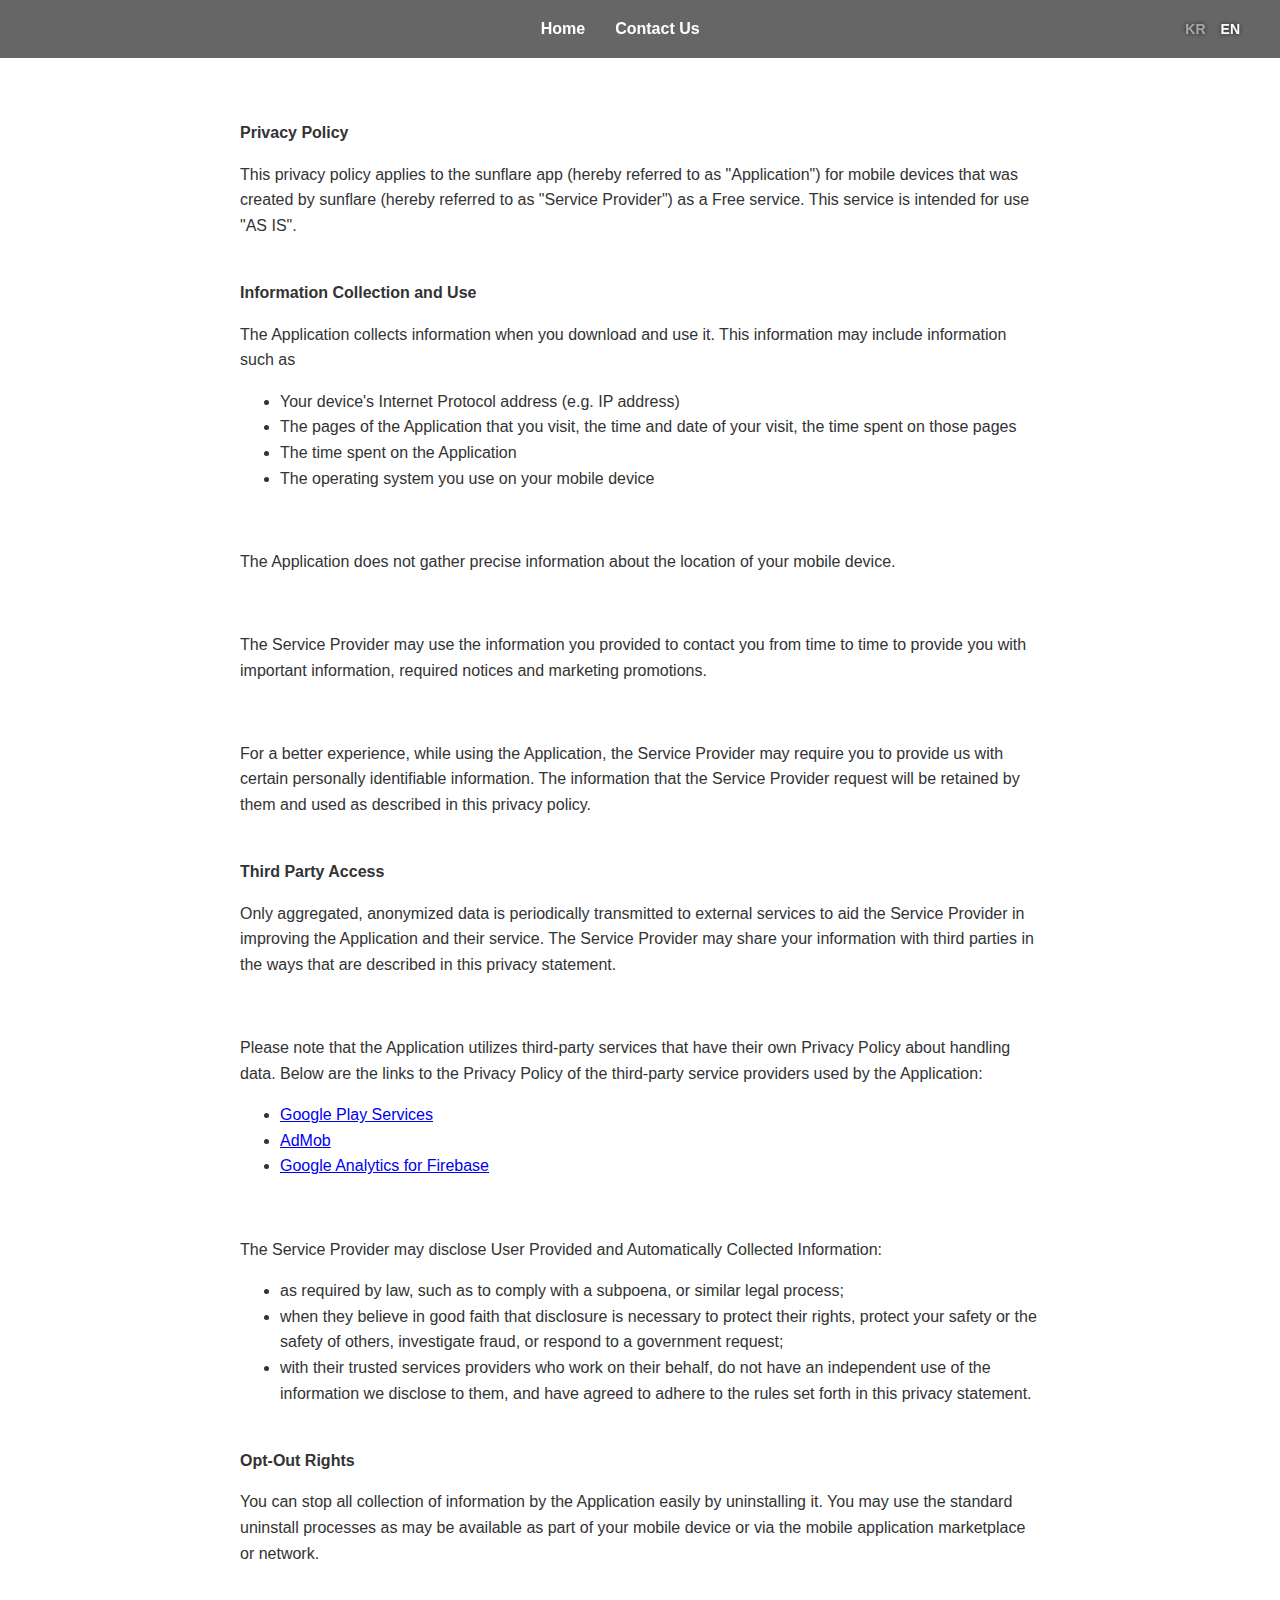
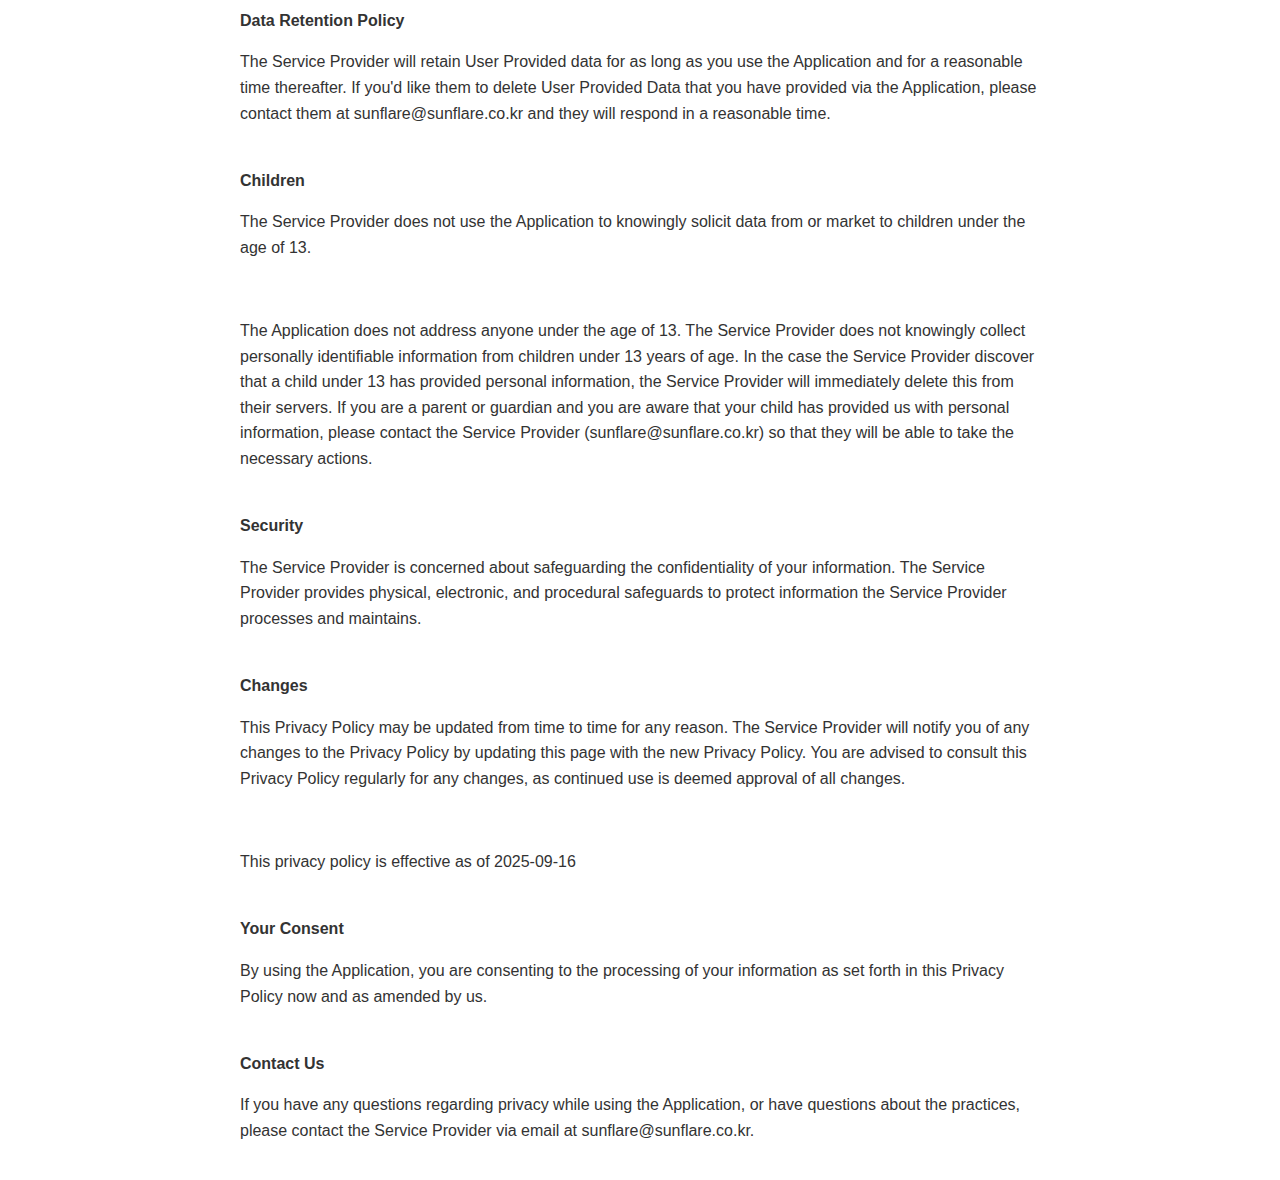
<file: privacy.html>
<!DOCTYPE html>
<html lang="ko">
<head>
    <meta charset="UTF-8">
    <meta name="viewport" content="width=device-width, initial-scale=1.0">
    <title>Privacy Policy - Sunflare</title>
    <link rel="stylesheet" href="style.css">
</head>
<body class="privacy-page">
    <header>
        <nav>
            <ul id="main-menu">
                <li><a href="index.html" data-lang-ko="홈으로" data-lang-en="Home">홈으로</a></li>
                <li><a href="#" id="contact-link" data-lang-ko="문의하기" data-lang-en="Contact Us">Contact Us</a></li>
            </ul>
    
            <ul class="lang-switcher">
                <li><a href="#" class="lang-btn" data-lang="ko">KR</a></li>
                <li><a href="#" class="lang-btn active" data-lang="en">EN</a></li>
            </ul>
        </nav>
    </header>

    <div class="privacy-container">
        <strong>Privacy Policy</strong>
        <p>This privacy policy applies to the sunflare app (hereby referred to as "Application") for mobile devices that was created by sunflare (hereby referred to as "Service Provider") as a Free service. This service is intended for use "AS IS".</p><br>
        <strong>Information Collection and Use</strong>
        <p>The Application collects information when you download and use it. This information may include information such as </p>
        <ul>
            <li>Your device's Internet Protocol address (e.g. IP address)</li>
            <li>The pages of the Application that you visit, the time and date of your visit, the time spent on those pages</li>
            <li>The time spent on the Application</li>
            <li>The operating system you use on your mobile device</li>
        </ul>
        <p></p><br>
        <p>The Application does not gather precise information about the location of your mobile device.</p><br>
        <p>The Service Provider may use the information you provided to contact you from time to time to provide you with important information, required notices and marketing promotions.</p><br>
        <p>For a better experience, while using the Application, the Service Provider may require you to provide us with certain personally identifiable information. The information that the Service Provider request will be retained by them and used as described in this privacy policy.</p><br>
        <strong>Third Party Access</strong>
        <p>Only aggregated, anonymized data is periodically transmitted to external services to aid the Service Provider in improving the Application and their service. The Service Provider may share your information with third parties in the ways that are described in this privacy statement.</p>
        <div><br>
            <p>Please note that the Application utilizes third-party services that have their own Privacy Policy about handling data. Below are the links to the Privacy Policy of the third-party service providers used by the Application:</p>
            <ul>
                <li><a href="https://www.google.com/policies/privacy/" target="_blank" rel="noopener noreferrer">Google Play Services</a></li>
                <li><a href="https://support.google.com/admob/answer/6128543?hl=ko" target="_blank" rel="noopener noreferrer">AdMob</a></li>
                <li><a href="https://firebase.google.com/support/privacy" target="_blank" rel="noopener noreferrer">Google Analytics for Firebase</a></li>
            </ul>
        </div><br>
        <p>The Service Provider may disclose User Provided and Automatically Collected Information:</p>
        <ul>
            <li>as required by law, such as to comply with a subpoena, or similar legal process;</li>
            <li>when they believe in good faith that disclosure is necessary to protect their rights, protect your safety or the safety of others, investigate fraud, or respond to a government request;</li>
            <li>with their trusted services providers who work on their behalf, do not have an independent use of the information we disclose to them, and have agreed to adhere to the rules set forth in this privacy statement.</li>
        </ul>
        <p></p><br>
        <strong>Opt-Out Rights</strong>
        <p>You can stop all collection of information by the Application easily by uninstalling it. You may use the standard uninstall processes as may be available as part of your mobile device or via the mobile application marketplace or network.</p><br>
        <strong>Data Retention Policy</strong>
        <p>The Service Provider will retain User Provided data for as long as you use the Application and for a reasonable time thereafter. If you'd like them to delete User Provided Data that you have provided via the Application, please contact them at sunflare@sunflare.co.kr and they will respond in a reasonable time.</p><br>
        <strong>Children</strong>
        <p>The Service Provider does not use the Application to knowingly solicit data from or market to children under the age of 13.</p>
        <div><br>
            <p>The Application does not address anyone under the age of 13. The Service Provider does not knowingly collect personally identifiable information from children under 13 years of age. In the case the Service Provider discover that a child under 13 has provided personal information, the Service Provider will immediately delete this from their servers. If you are a parent or guardian and you are aware that your child has provided us with personal information, please contact the Service Provider (sunflare@sunflare.co.kr) so that they will be able to take the necessary actions.</p>
        </div><br>
        <strong>Security</strong>
        <p>The Service Provider is concerned about safeguarding the confidentiality of your information. The Service Provider provides physical, electronic, and procedural safeguards to protect information the Service Provider processes and maintains.</p><br>
        <strong>Changes</strong>
        <p>This Privacy Policy may be updated from time to time for any reason. The Service Provider will notify you of any changes to the Privacy Policy by updating this page with the new Privacy Policy. You are advised to consult this Privacy Policy regularly for any changes, as continued use is deemed approval of all changes.</p><br>
        <p>This privacy policy is effective as of 2025-09-16</p><br>
        <strong>Your Consent</strong>
        <p>By using the Application, you are consenting to the processing of your information as set forth in this Privacy Policy now and as amended by us.</p><br>
        <strong>Contact Us</strong>
        <p>If you have any questions regarding privacy while using the Application, or have questions about the practices, please contact the Service Provider via email at sunflare@sunflare.co.kr.</p>
    </div>

    <script src="script.js"></script>
</body>
</html>
</file>
<file: style.css>
/* 기본 스타일 초기화 */
body, html {
    margin: 0;
    padding: 0;
    height: 100%;
    /* ▼▼▼ 폰트 수정: 깔끔한 산세리프 폰트로 변경 (Roboto 유사) ▼▼▼ */
    font-family: 'Open Sans', 'Roboto', Arial, sans-serif;
    color: white;
}

/* (수정) index.html 전용 스크롤 제거 */
body.index-page {
    overflow: hidden;
}

/* --- 상단 바 스타일 (index.html 전용) --- */
header.main-header {
    position: fixed;
    top: 0;
    left: 0;
    width: 100%;
    padding: 15px 40px; 
    background-color: rgba(0, 0, 0, 0.7);
    box-sizing: border-box;
    z-index: 20;
    display: flex;
    align-items: center;
    justify-content: flex-start;
}

/* 1. 회사명 바 스타일 */
#company-name-bar {
    font-size: 1.8em;
    font-weight: bold;
    color: white;
    text-shadow: 0px 0px 5px rgba(0, 0, 0, 0.5);
    margin-right: 40px;
}

/* 2. 상단 메뉴 컨테이너 */
#top-nav {
    flex-grow: 1;
}

#top-nav ul {
    list-style: none;
    margin: 0;
    padding: 0;
    display: flex;
    align-items: center;
}

/* 상단 메뉴 항목 스타일 */
#top-nav li {
    margin-right: 25px;
}

#top-nav a {
    text-decoration: none;
    color: white;
    font-size: 16px; 
    font-weight: normal;
    transition: color 0.3s;
    white-space: nowrap;
}

#top-nav a:hover {
    color: #00bcd4;
}

/* 3. 상단 스토어 아이콘 스타일 (삭제됨) */


/* 헤더 및 네비게이션 스타일 (privacy.html에서 사용) */
header {
    position: fixed;
    top: 0;
    left: 0;
    width: 100%;
    padding: 20px 40px;
    background-color: rgba(0, 0, 0, 0.6);
    box-sizing: border-box;
    z-index: 10;
    display: flex;
    align-items: center;
}

nav {
    display: flex;
    justify-content: center;
    align-items: center;
    width: 100%;
}

/* (추가) privacy.html의 nav 내부 ul#main-menu를 가운데로 */
nav #main-menu {
    flex-grow: 1;
    justify-content: center;
}


nav ul {
    list-style: none;
    margin: 0;
    padding: 0;
    display: flex;
    align-items: center;
}

nav li {
    margin-left: 30px;
}

nav a {
    text-decoration: none;
    color: white;
    font-size: 16px;
    font-weight: bold;
    transition: color 0.3s;
    white-space: nowrap;
}

nav a:hover {
    color: #cccccc;
}

/* 4. 언어 선택 메뉴 공통 스타일 */
.lang-switcher-container {
    position: static;
    margin-left: 30px;
    top: auto;
    right: auto;
}

.lang-switcher li {
    margin-left: 15px;
}

.lang-switcher a {
    text-decoration: none;
    color: #ffffff80;
    font-size: 14px;
    font-weight: bold;
    transition: color 0.3s;
    white-space: nowrap;
    text-shadow: 0 0 5px rgba(0,0,0,0.7); 
}

.lang-switcher a.active {
    color: #fff;
}

.lang-switcher a:hover {
    color: #fff;
}


/* 메인 배경 이미지 */
.main-background {
    height: 100vh;
    background-image: url('images/main-background.jpg');
    background-size: cover;
    background-position: center;
    background-repeat: no-repeat;

    display: flex;
    justify-content: center;
    align-items: center;
    flex-direction: column; 
}

/* --- 중앙 하단 스토어 아이콘 스타일 (신규) --- */
.main-background .store-icon-bottom {
    /* ▼▼▼ 이 부분이 수정되었습니다: 중앙 하단 고정 배치 ▼▼▼ */
    position: fixed;
    bottom: 40px; /* 하단에서 40px 위 */
    left: 50%;
    transform: translateX(-50%); /* 중앙 정렬 */
    z-index: 10;
    opacity: 0.9;
    transition: opacity 0.3s;
}

.main-background .store-icon-bottom img {
    display: block;
    width: 200px; /* 적당한 크기로 조정 */
    height: auto;
    box-shadow: 0 4px 10px rgba(0, 0, 0, 0.4);
    border-radius: 5px;
}

.main-background .store-icon-bottom:hover {
    opacity: 1.0;
}


/* --- 중앙 내용 패널 스타일 (비활성화) --- */
#center-content-panel {
    display: none; 
}

/* --- 개인정보 처리방침 페이지 전용 스타일 --- */
.privacy-page {
    overflow: auto !important;
    color: #333;
    background: #fff;
    padding-top: 80px; /* 헤더 높이만큼 여백 유지 */
}

.privacy-container {
    max-width: 800px;
    margin: 20px auto 40px auto;
    padding: 20px;
    line-height: 1.6;
}

.privacy-container h1 {
    border-bottom: 2px solid #eee;
    padding-bottom: 10px;
}
</file>
